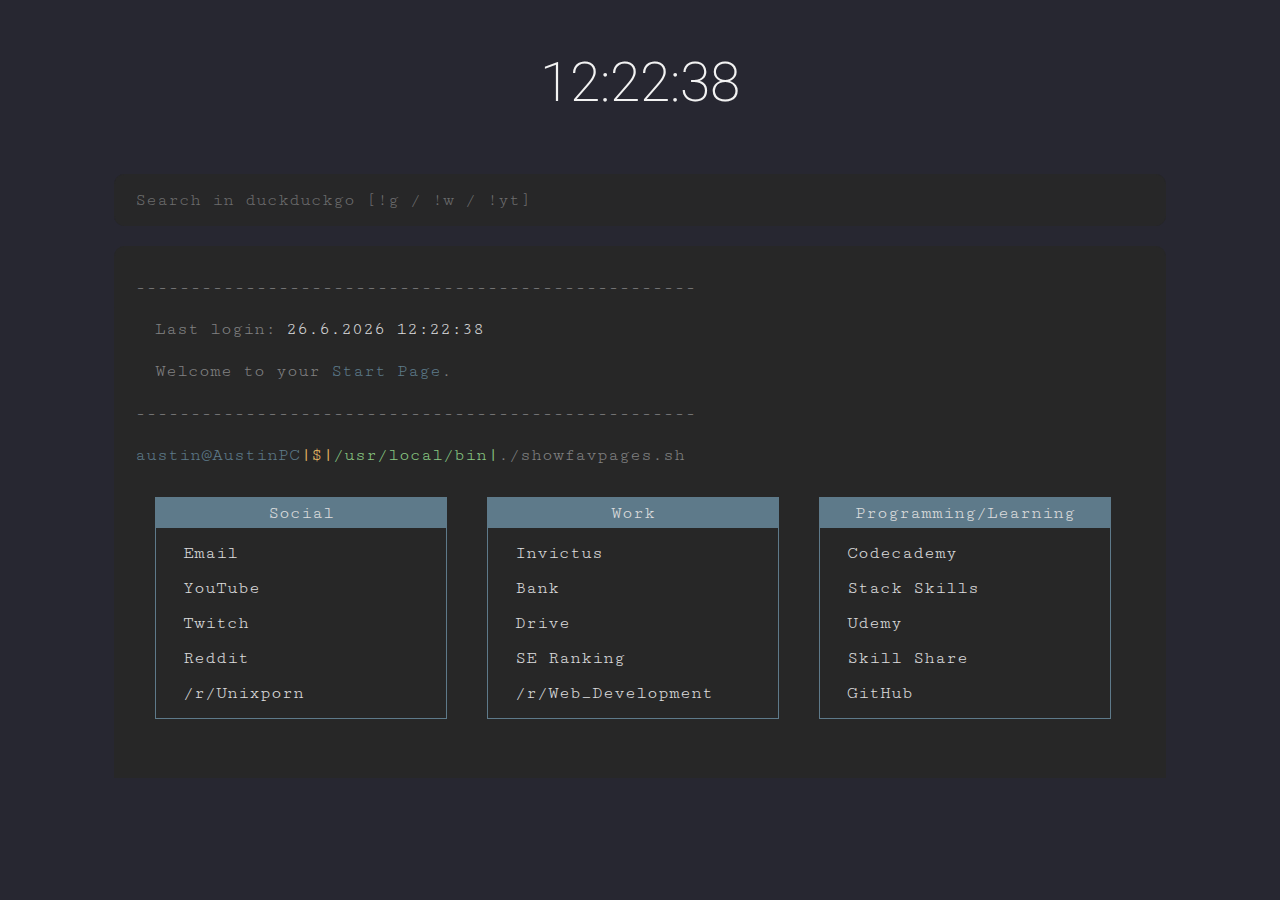
<file: startpages/startpage-terminal/index.html>
<!DOCTYPE html>
<html>
<head>
    <title>Startpage</title>

    <meta charset="utf-8">
    <meta name="viewport" content="width=device-width, initial-scale=1.0"/>
    <meta name="author" content="NPL1270018">
    <meta name="description" content="">

    <link type="text/css" rel="stylesheet" href="css/stylesheet.css">
    <link type="text/css" rel="stylesheet" href="font-awesome/css/font-awesome.min.css">

    <script type="text/javascript" src="js/jquery-2.2.2.min.js"></script>
</head>
<body>
    <div id="wrapper">
        <div id="header"><span id="header-time"></span></div>
        <script type="text/javascript">
            var dt = new Date();
            minute = "" + dt.getMinutes(); if (minute.length == 1) { minute = "0" + minute; }
            second = "" + dt.getSeconds(); if (second.length == 1) { second = "0" + second; }
            var time = dt.getHours() + ":" + minute + ":" + second;

            $("#header-time").text(time);

            setInterval(function(){
                dt = new Date();
                minute = "" + dt.getMinutes(); if (minute.length == 1) { minute = "0" + minute; }
                second = "" + dt.getSeconds(); if (second.length == 1) { second = "0" + second; }
                time = dt.getHours() + ":" + minute + ":" + second;
                console.log(time);
                $("#header-time").text(time);

            },1000);
        </script>
        <div class="search-row">
            <input id="search-field" type="text" name="search-field" placeholder="Search in duckduckgo [!g / !w / !yt]" onkeypress="return search(event)" autofocus="true"/>
            <script type="text/javascript">
            function search(e) {
                if (e.keyCode == 13) {
                    var val = $("#search-field").val();
                    window.location = "https://duckduckgo.com/?q=" + val + "&kp=1&kl=de-de&kh=1&kg=p&k5=1&kae=d&k1=-1";
                    return false;
                }
            }
            </script>
        </div>
        <div class="terminal-con">
            <div class="terminal-row ext-top">
                <div class="terminal-label"><span class="hl-gray">---------------------------------------------------</span></div>
            </div>
            <div class="terminal-row">
                <div class="terminal-label i1"><span class="hl-gray">Last login: </span></div>
                <div id="time"></div>
                <script type="text/javascript">
                    var dt = new Date();
                    var time = dt.getDate() + "." + dt.getMonth() + "." + dt.getFullYear() + " " + dt.getHours() + ":" + dt.getMinutes() + ":" + dt.getSeconds();

                    $("#time").text(time);

                    setInterval(function(){
                        dt = new Date();
                        time = dt.getDate() + "." + dt.getMonth() + "." + dt.getFullYear() + " " + dt.getHours() + ":" + dt.getMinutes() + ":" + dt.getSeconds();
                        console.log(time);
                        $("#time").text(time);

                    },1000);
                </script>
            </div>
            <div class="terminal-row">
                <div class="terminal-label i1"><span class="hl-gray">Welcome to your <span class="hl-blue">Start Page</span>.</span></div>
            </div>
            <div class="terminal-row">
                <div class="terminal-label"><span class="hl-gray">---------------------------------------------------</span></div>
            </div>
            <div class="terminal-row">
                <div class="terminal-label"><span><span class="hl-blue">austin@AustinPC</span><span class="hl-orange">|$|</span><span class="hl-green">/usr/local/bin|</span><span class="hl-gray">./showfavpages.sh</span></span></div>
            </div>
            <div class="terminal-innerCon">
                <div class="favCon">
                    <div class="favCon-header">
                        <span>Social</span>
                    </div>
                    <div class="favCon-body">
                        <a href="https://sso.secureserver.net/?app=email&realm=pass&domain=email.godaddy.com" onfocus="if(this.blur)this.blur()">
                            <div class="favCon-el">
                                <div class="favCon-el-content">
                                    <span>Email</span>
                                </div>
                            </div>
                        </a>
                        <a href="https://www.youtube.com/" onfocus="if(this.blur)this.blur()">
                            <div class="favCon-el">
                                <div class="favCon-el-content">
                                    <span>YouTube</span>
                                </div>
                            </div>
                        </a>
                        <a href="https://www.twitch.tv/" onfocus="if(this.blur)this.blur()">
                            <div class="favCon-el">
                                <div class="favCon-el-content">
                                    <span>Twitch</span>
                                </div>
                            </div>
                        </a>
                        <a href="https://www.reddit.com" onfocus="if(this.blur)this.blur()">
                            <div class="favCon-el">
                                <div class="favCon-el-content">
                                    <span>Reddit</span>
                                </div>
                            </div>
                        </a>
                        <a href="https://www.reddit.com/r/unixporn" onfocus="if(this.blur)this.blur()">
                            <div class="favCon-el">
                                <div class="favCon-el-content">
                                    <span>/r/Unixporn</span>
                                </div>
                            </div>
                        </a>
                    </div>
                </div>
                <div class="favCon">
                    <div class="favCon-header">
                        <span>Work</span>
                    </div>
                    <div class="favCon-body">
                        <a href="https://www.invictuslimited.org/" onfocus="if(this.blur)this.blur()">
                            <div class="favCon-el">
                                <div class="favCon-el-content">
                                    <span>Invictus</span>
                                </div>
                            </div>
                        </a>
                        <a href="https://www.chase.com/" onfocus="if(this.blur)this.blur()">
                            <div class="favCon-el">
                                <div class="favCon-el-content">
                                    <span>Bank</span>
                                </div>
                            </div>
                        </a>
                        <a href="https://drive.google.com/drive/u/0/my-drive" onfocus="if(this.blur)this.blur()">
                            <div class="favCon-el">
                                <div class="favCon-el-content">
                                    <span>Drive</span>
                                </div>
                            </div>
                        </a>
                        <a href="https://online.seranking.com/admin.site.list.html" onfocus="if(this.blur)this.blur()">
                            <div class="favCon-el">
                                <div class="favCon-el-content">
                                    <span>SE Ranking</span>
                                </div>
                            </div>
                        </a>
                        <a href="https://www.reddit.com/r/Web_Development/" onfocus="if(this.blur)this.blur()">
                            <div class="favCon-el">
                                <div class="favCon-el-content">
                                    <span>/r/Web_Development</span>
                                </div>
                            </div>
                        </a>
                    </div>
                </div>
                <div class="favCon">
                    <div class="favCon-header">
                        <span>Programming/Learning</span>
                    </div>
                    <div class="favCon-body">
                        <a href="https://www.codecademy.com/learn" onfocus="if(this.blur)this.blur()">
                            <div class="favCon-el">
                                <div class="favCon-el-content">
                                    <span>Codecademy</span>
                                </div>
                            </div>
                        </a>
                        <a href="https://stackskills.com/" onfocus="if(this.blur)this.blur()">
                            <div class="favCon-el">
                                <div class="favCon-el-content">
                                    <span>Stack Skills</span>
                                </div>
                            </div>
                        </a>
                        <a href="https://www.udemy.com/" onfocus="if(this.blur)this.blur()">
                            <div class="favCon-el">
                                <div class="favCon-el-content">
                                    <span>Udemy</span>
                                </div>
                            </div>
                        </a>
                        <a href="https://www.skillshare.com/home" onfocus="if(this.blur)this.blur()">
                            <div class="favCon-el">
                                <div class="favCon-el-content">
                                    <span>Skill Share</span>
                                </div>
                            </div>
                        </a>
                        <a href="https://github.com/" onfocus="if(this.blur)this.blur()">
                            <div class="favCon-el">
                                <div class="favCon-el-content">
                                    <span>GitHub</span>
                                </div>
                            </div>
                        </a>
                    </div>
                </div>
            </div>
        </div>
        <div></div>
        <div></div>
    </div>
</body>
</html>
</file>
<file: startpages/startpage-terminal/css/stylesheet.css>
@import url('https://fonts.googleapis.com/css?family=Satisfy');
@import url('https://fonts.googleapis.com/css?family=Indie+Flower');
@import url('https://fonts.googleapis.com/css?family=Nothing+You+Could+Do');
@import url('https://fonts.googleapis.com/css?family=Roboto');
@import url('https://fonts.googleapis.com/css?family=Cutive+Mono');

.hl-red {
    color: #f78c6a;
}

.hl-orange {
    color: #ffcb6b;
}

.hl-green {
    color: #96dc8d;
}

.hl-blue {
    color: #648494;
}

.hl-gray {
    color: #8c8c8b;
}


body {
    background-image: url("https://s3.amazonaws.com/indieobscura-www/assets/article/2017/01/06/Firewatch-Mod-Night-Final_feature.jpg");
    background-size: 100% auto;
    background-repeat: no-repeat;
    background-color: #010028;
    margin: 0;
    padding: 0;
}

#wrapper {
    width: 100%;
    height: 100vh;
    margin: 0;
    padding: 0;
    background-color: rgba(52, 52, 52, 0.75);
}

#header {
    text-align: center;
    margin: auto;
    padding: 50px 0px;
}

#header span {
    font-family: "Roboto";
    font-weight: 200;
    font-size: 55px;
    color: #f2f2f2;
}

.search-row {
    width: 1010px;
    height: 50px;
    margin: 10px auto 20px auto;
    padding: 0px 20px;
    background-color: #272727;
    border: solid 1px #272727;
    opacity: 0.9;
    border-radius: 10px;
}

#search-field {
    width: 1010px;
    height: 50px;
    padding: 0px 10px 0px 0px;
    background-color: #272727;
    border: solid 0px #272727;
    font-family: "Cutive Mono";
    font-size: 18px;
    color: #f2f2f2;
    float: left;
    outline: none;
}

#search-field::-moz-placeholder {
    color: #8c8c8b !important;
}

.terminal-con {
    margin: auto;
    text-align: center;
}

.terminal-row {
    width: 1010px;
    height: 40px;
    margin: auto;
    padding: 0px 20px;
    background-color: #272727;
    border: solid 1px #272727;
    opacity: 0.9;
    text-align: left;
}

.i1 {
    padding: 10px 0px 0px 20px !important;
}

.ext-top {
    padding: 20px 20px 0px 20px !important;
    border-radius: 10px 10px 0px 0px;
}

.ext-btm {
    padding: 0px 20px 20px 20px !important;
    border-radius: 0px 0px 10px 10px;
}

.terminal-label {
    height: 20px;
    padding: 10px 0px;
    font-family: "Cutive Mono";
    font-size: 18px;
    color: #f2f2f2;
    float: left;
    text-align: left;
}

.ext {
    width: 100% !important;
    height: 10px !important;
}

.terminal-innerCon {
    width: 1010px;
    height: 300px;
    margin: auto;
    padding: 0px 20px;
    background-color: #272727;
    border: solid 1px #272727;
    opacity: 0.9;
}

.favCon {
    width: 290px;
    margin: 20px 20px;
    padding: 0px;
    border: solid 1px #648494;
    float: left;
}

.favCon-header {
    padding: 5px 0px;
    background: #648494;
    font-family: "Cutive Mono";
    font-size: 18px;
    color: #f2f2f2;
}

.favCon-body {
    margin: 0px;
    padding: 5px 0px 10px 0px;
    text-align: center;
}

.favCon-body a {
    border: none;
}

.favCon-el {
    width: 95%;
    height: 30px;
    margin: 5px auto 0px auto;
    padding: 0px 20px;
    box-sizing: border-box;
}

.favCon-el:hover {
    background: #648494;
}

.favCon-el-content {
    width: 100%;
    height: 100%;
    padding: 5px 0px 0px 0px;
    font-family: "Cutive Mono";
    font-size: 18px;
    color: #f2f2f2;
    text-align: left;
    float: left;
}

#time {
    width: 100px
    height: 20px;
    padding: 10px 10px 0px 10px;
    text-align: left;
    font-family: "Cutive Mono";
    font-size: 18px;
    color: #f2f2f2;
    float: left;
}
</file>
